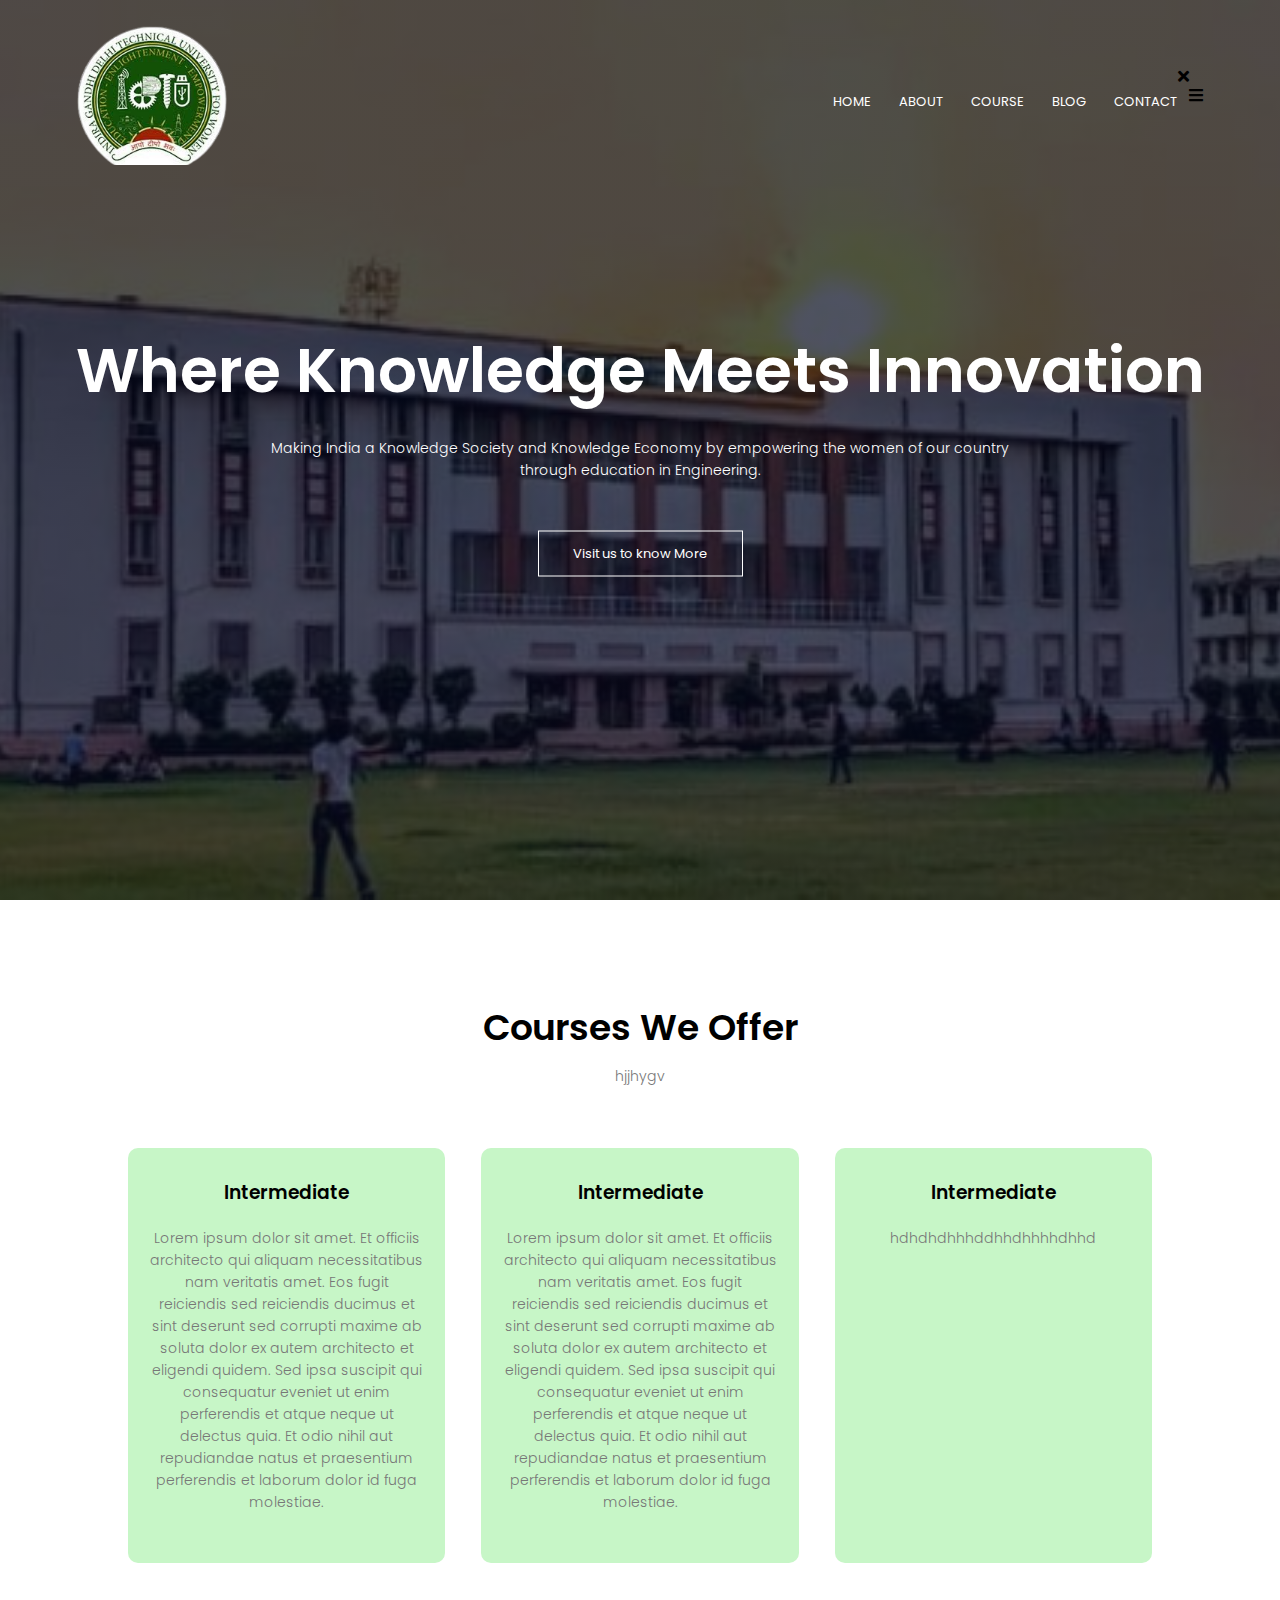
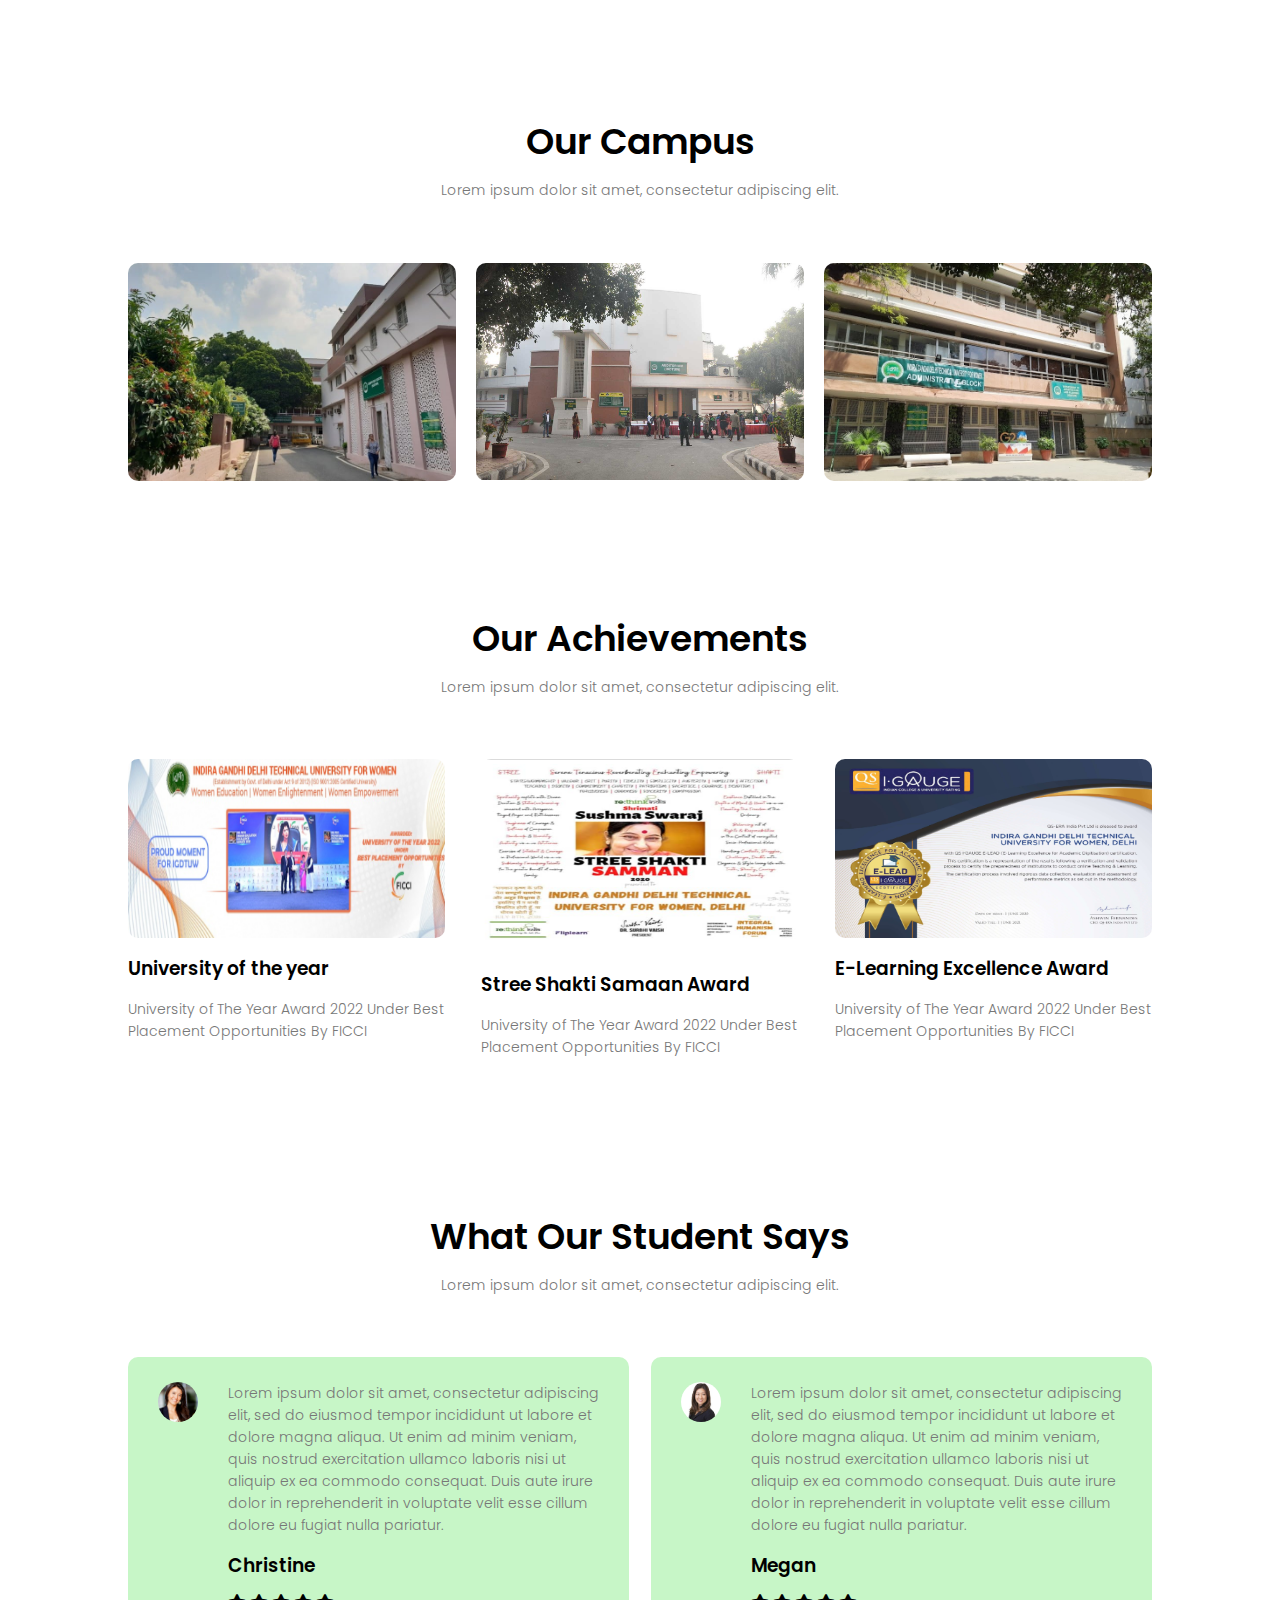
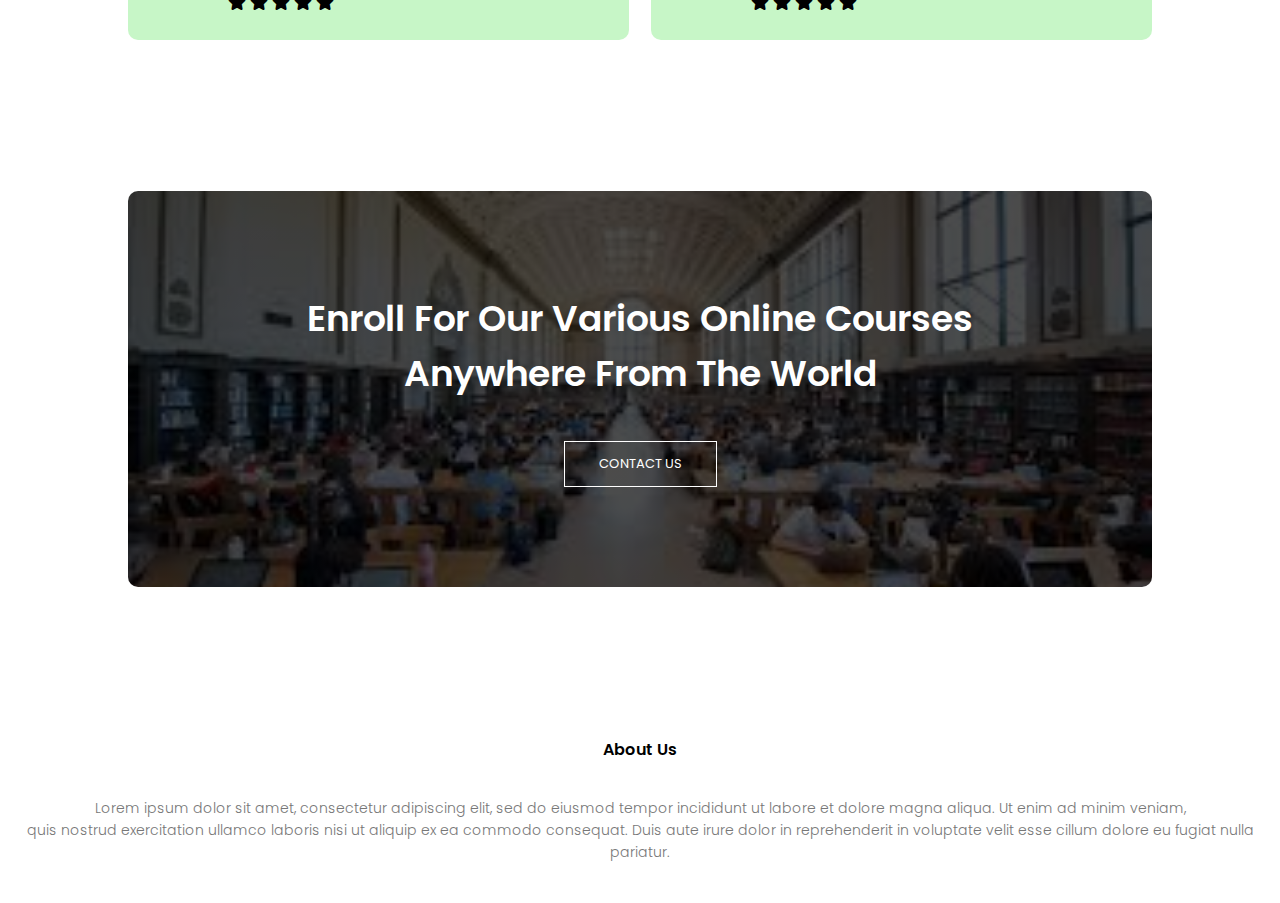
<file: index.html>
<html>
    <head>
        <meta name="viewport" content="with=device-width, initial-scale=1.0">
        <title>University website Design
        </title>
        <link rel="stylesheet" href="style.css">
        <link rel="preconnect" href="https://fonts.googleapis.com">
        
        <link rel="preconnect" href="https://fonts.gstatic.com" crossorigin>
        <link href="https://fonts.googleapis.com/css2?family=Poppins:wght@200;300;400;600;700&display=swap" rel="stylesheet">
        <link rel="stylesheet" href="https://use.fontawesome.com/releases/v5.0.7/css/all.css">
    </head>
    <body>
        <section class="header">
            <nav>
                <a href="index.html"><img src="images/logo-removebg-preview.png"></a>
                <div class="nav-links" id="navLinks">
                    <i class="fa fa-times" onclick="hideMenu()" ></i>
                    <ul>
                        <li><a href="">HOME</a></li>
                        <li><a href="">ABOUT</a></li>
                        <li><a href="">COURSE</a></li>
                        <li><a href="">BLOG</a></li> 
                        <li><a href="">CONTACT</a></li> 
                    </ul>
                </div>
                <i class="fa fa-bars" onclick="showMenu()" ></i>
            </nav>
            <div class="text-box">
                <h1>Where Knowledge Meets Innovation</h1>
                <p>Making India a Knowledge Society and Knowledge Economy by empowering the women of our country <br>through education in Engineering. </p>
                <a href="" class="hero-btn">Visit us to know More</a>
            </div>
        </section>

        <!-----course---------->
        <section class="course">
            <h1>Courses We Offer</h1>
            <p>hjjhygv</p>

            <div class="row">
                <div class="course-col">
                 <h3>Intermediate</h3>  
                 <p>Lorem ipsum dolor sit amet. Et officiis architecto qui aliquam necessitatibus nam veritatis amet. Eos fugit reiciendis sed reiciendis ducimus et sint deserunt sed corrupti maxime ab soluta dolor ex autem architecto et eligendi quidem. Sed ipsa suscipit qui consequatur eveniet ut enim perferendis et atque neque ut delectus quia. Et odio nihil aut repudiandae natus et praesentium perferendis et laborum dolor id fuga molestiae.</p> 
                </div>

                <div class="course-col">
                    <h3>Intermediate</h3>  
                 <p>Lorem ipsum dolor sit amet. Et officiis architecto qui aliquam necessitatibus nam veritatis amet. Eos fugit reiciendis sed reiciendis ducimus et sint deserunt sed corrupti maxime ab soluta dolor ex autem architecto et eligendi quidem. Sed ipsa suscipit qui consequatur eveniet ut enim perferendis et atque neque ut delectus quia. Et odio nihil aut repudiandae natus et praesentium perferendis et laborum dolor id fuga molestiae.</p> 
                    <p></p> 
                   </div>

                <div class="course-col">
                    <h3>Intermediate</h3>  
                    <p>hdhdhdhhhddhhdhhhhdhhd</p> 
                   </div>
                
            </div>
        </section>

        <!------campus----------------->
        <section class="campus">
            <h1> Our Campus</h1>
            <p>Lorem ipsum dolor sit amet, consectetur adipiscing elit.</p>

            <div class="row">
                <div class="campus-col">
                    <img src="images/campus1.jpg">
                    <div class="layer">
                        <h3>COMPUTER CENTRE</h3>
                    </div>
                </div>
                <div class="campus-col">
                    <img src="images/82.jpeg">
                    <div class="layer">
                        <h3>AUDITORIUM</h3>
                    </div>
                </div>
                <div class="campus-col">
                    <img src="images/Administrative.jpg">
                    <div class="layer">
                        <h3>ADMINISTRATIVE BLOCK</h3>
                    </div>
                </div>
            </div>
     </section>
     <!----achievements----->
     <section class="achievements">
        <h1> Our Achievements</h1>
        <p>Lorem ipsum dolor sit amet, consectetur adipiscing elit.</p>
        <div class="row">
            <div class="achievements-col">
                <img src="images/Screenshot 2023-12-28 134759.png">
                <h3>University of the year</h3>
                <p>University of The Year Award 2022 Under Best Placement Opportunities By FICCI </p>
            </div>
            <div class="achievements-col">
                <img src="images/Screenshot 2023-12-28 134817.png">
                <h3>Stree Shakti Samaan Award</h3>
                <p>University of The Year Award 2022 Under Best Placement Opportunities By FICCI </p>
            </div>
            <div class="achievements-col">
                <img src="images/Screenshot 2023-12-28 134841.png">
                <h3>E-Learning Excellence Award</h3>
                <p>University of The Year Award 2022 Under Best Placement Opportunities By FICCI </p>
            </div>
        </div>
     </section>
     <!--------testimonials------->
     <section class="testimonials">
        <h1> What Our Student Says</h1>
        <p>Lorem ipsum dolor sit amet, consectetur adipiscing elit.</p>

        <div class="row">
            <div class="testimonial-col">
              <img src="images/image1.jpg">
              <div>
                <p>Lorem ipsum dolor sit amet, consectetur adipiscing elit, sed do eiusmod tempor incididunt ut labore et dolore magna aliqua. Ut enim ad minim veniam, quis nostrud exercitation ullamco laboris nisi ut aliquip ex ea commodo consequat. Duis aute irure dolor in reprehenderit in voluptate velit esse cillum dolore eu fugiat nulla pariatur.</p>
                <h3>Christine</h3>
                <i class="fa fa-star" ></i>
                <i class="fa fa-star" ></i>
                <i class="fa fa-star" ></i>
                <i class="fa fa-star" ></i>
                <i class="fa fa-star" ></i>
              </div>
            </div>
            <div class="testimonial-col">
                <img src="images/image2.jpeg">
                <div>
                  <p>Lorem ipsum dolor sit amet, consectetur adipiscing elit, sed do eiusmod tempor incididunt ut labore et dolore magna aliqua. Ut enim ad minim veniam, quis nostrud exercitation ullamco laboris nisi ut aliquip ex ea commodo consequat. Duis aute irure dolor in reprehenderit in voluptate velit esse cillum dolore eu fugiat nulla pariatur.</p>
                  <h3>Megan</h3>
                  <i class="fa fa-star" ></i>
                  <i class="fa fa-star" ></i>
                  <i class="fa fa-star" ></i>
                  <i class="fa fa-star" ></i>
                  <i class="fa fa-star" ></i>
                </div>
              </div>
        </div>
     </section>

     <!------Call to action---->
     <section class="cta">
        <h1>Enroll For Our Various Online Courses<br> Anywhere From The World</h1>
        <a href=""class="hero-btn">CONTACT US</a>
     </section>


     <section class="footer">
        <h4>About Us</h4>
        <p>Lorem ipsum dolor sit amet, consectetur adipiscing elit, sed do eiusmod tempor incididunt ut labore et dolore magna aliqua. Ut enim ad minim veniam,<br>  quis nostrud exercitation ullamco laboris nisi ut aliquip ex ea commodo consequat. Duis aute irure dolor in reprehenderit in voluptate velit esse cillum dolore eu fugiat nulla pariatur.</p>
     </section>



        <!--------javascript for Toggle menu----->
        <script>
            var navLinks= document.getElementById("navLinks");
            function showMenu(){
                navLinks.style.right="0";
            }
            function hideMenu(){
                navLinks.style.right="-200px";
            }
                
            
        </script>
    </body>
</html>
</file>
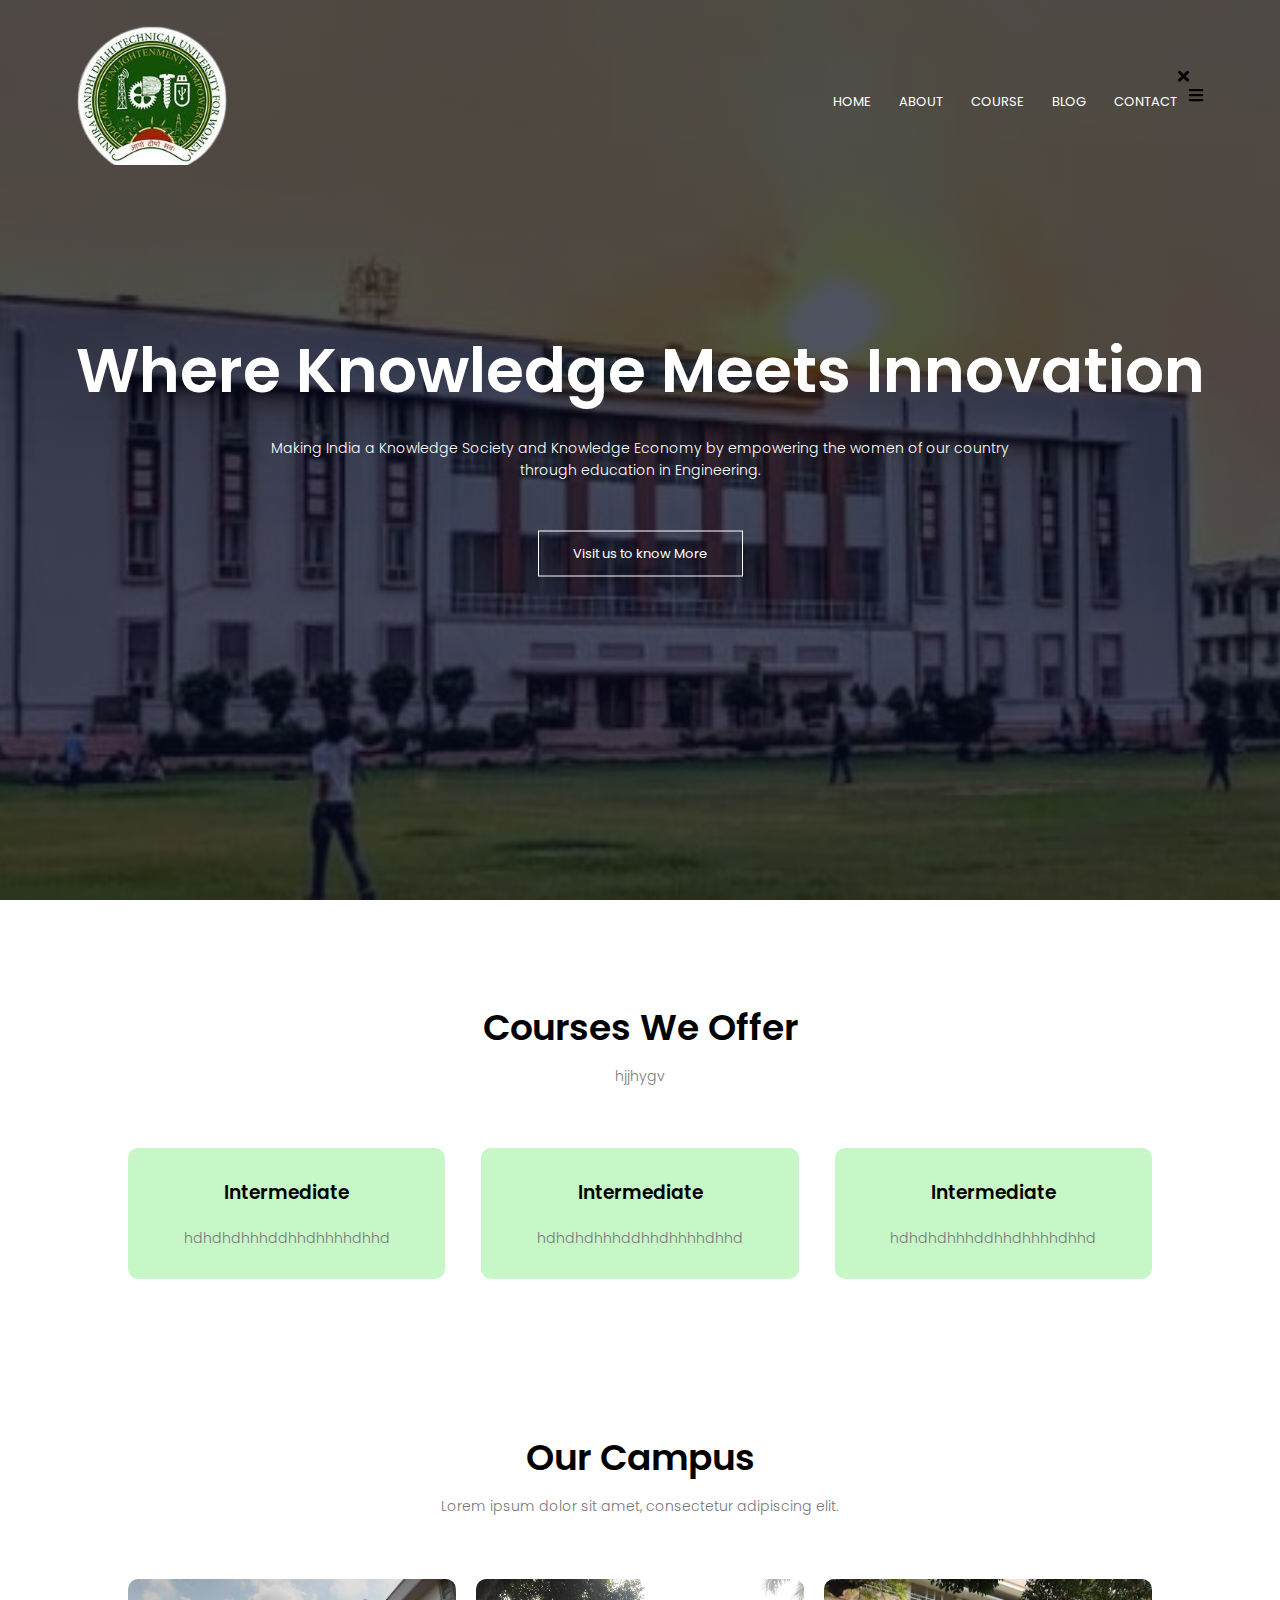
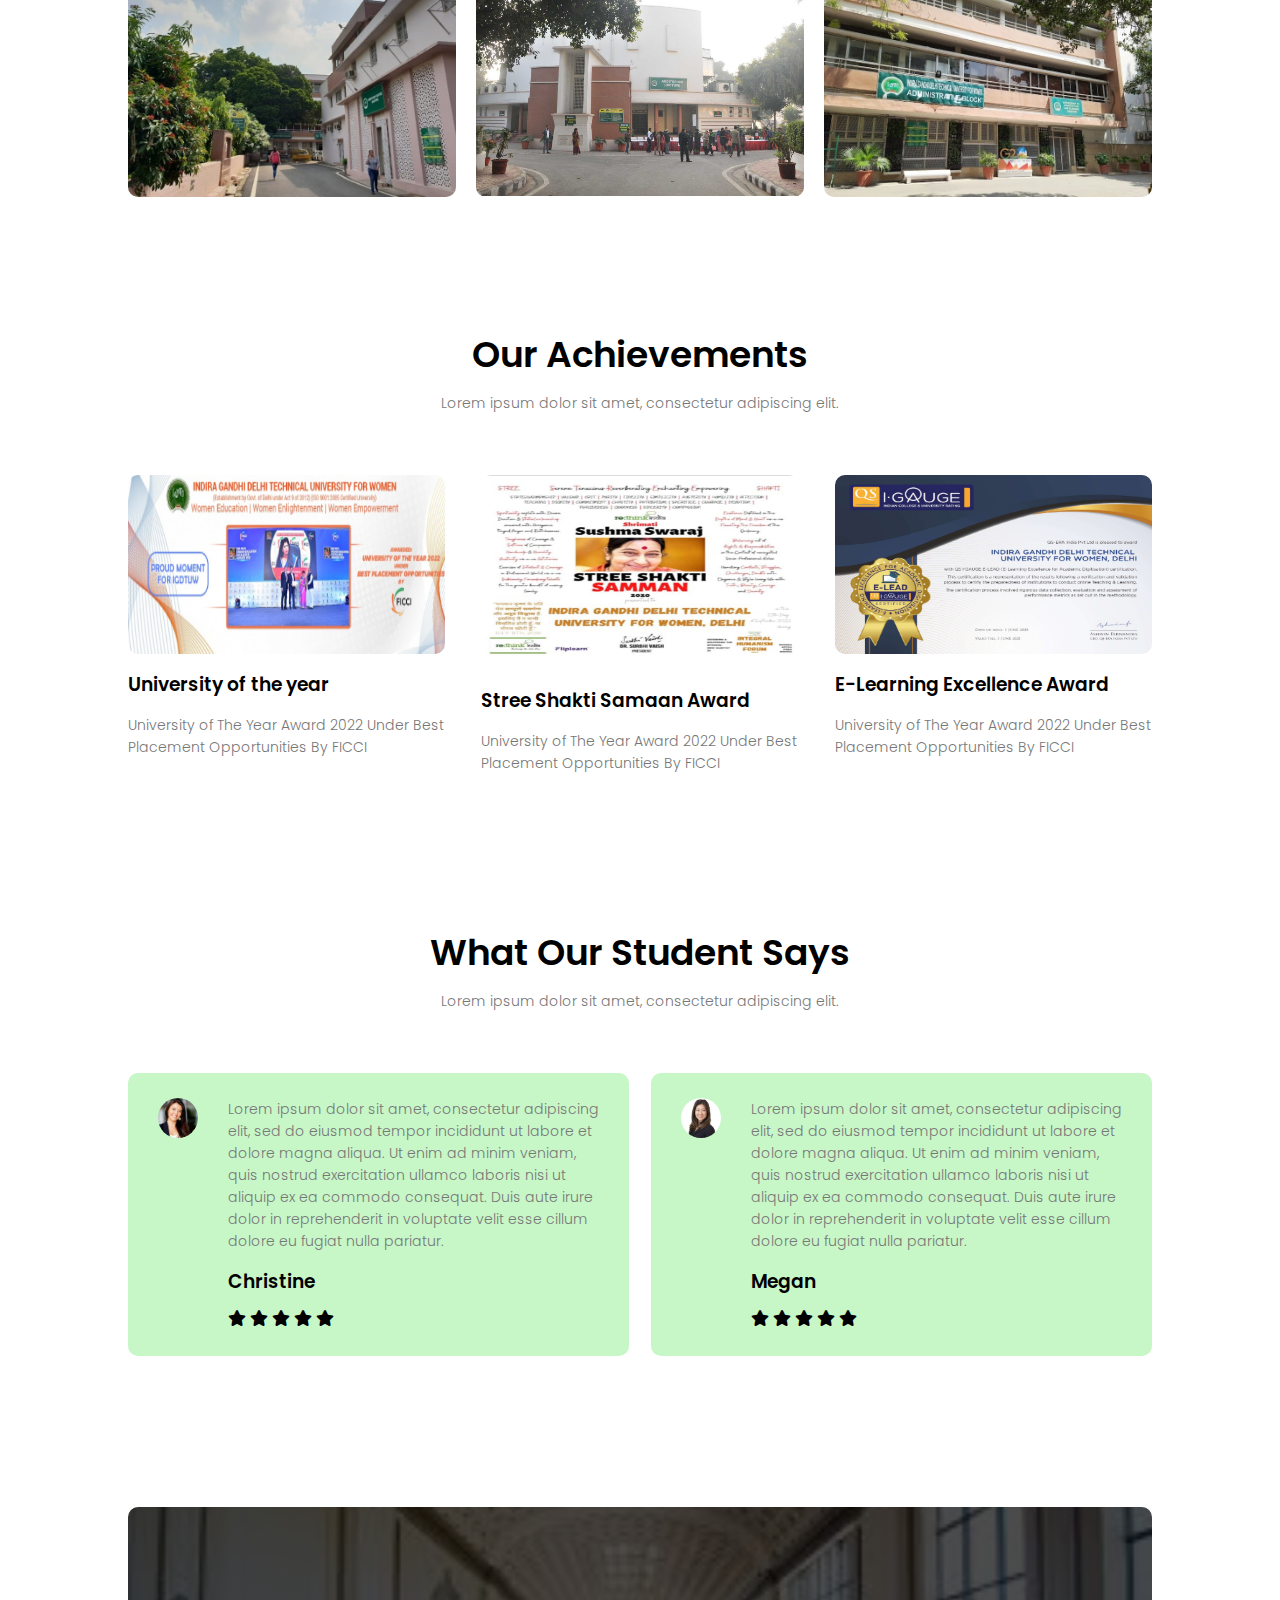
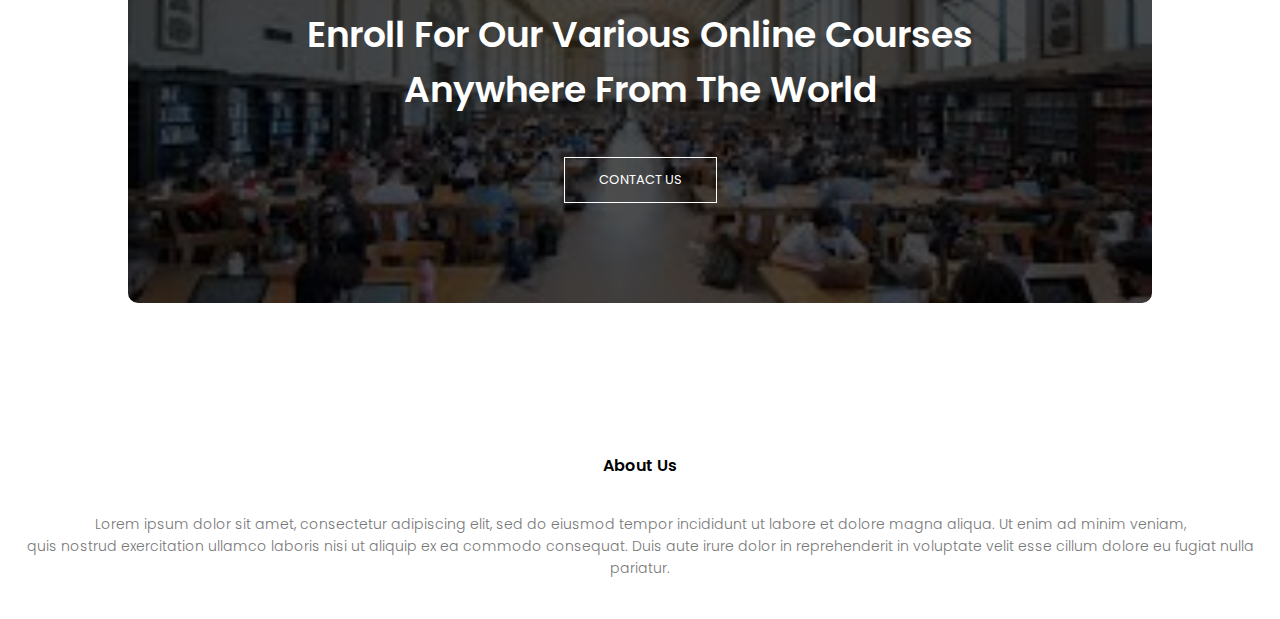
<file: text.html>
<html>
    <head>
        <meta name="viewport" content="with=device-width, initial-scale=1.0">
        <title>University website Design
        </title>
        <link rel="stylesheet" href="style.css">
        <link rel="preconnect" href="https://fonts.googleapis.com">
        
        <link rel="preconnect" href="https://fonts.gstatic.com" crossorigin>
        <link href="https://fonts.googleapis.com/css2?family=Poppins:wght@200;300;400;600;700&display=swap" rel="stylesheet">
        <link rel="stylesheet" href="https://use.fontawesome.com/releases/v5.0.7/css/all.css">
    </head>
    <body>
        <section class="header">
            <nav>
                <a href="index.html"><img src="images/logo-removebg-preview.png"></a>
                <div class="nav-links" id="navLinks">
                    <i class="fa fa-times" onclick="hideMenu()" ></i>
                    <ul>
                        <li><a href="">HOME</a></li>
                        <li><a href="">ABOUT</a></li>
                        <li><a href="">COURSE</a></li>
                        <li><a href="">BLOG</a></li> 
                        <li><a href="">CONTACT</a></li> 
                    </ul>
                </div>
                <i class="fa fa-bars" onclick="showMenu()" ></i>
            </nav>
            <div class="text-box">
                <h1>Where Knowledge Meets Innovation</h1>
                <p>Making India a Knowledge Society and Knowledge Economy by empowering the women of our country <br>through education in Engineering. </p>
                <a href="" class="hero-btn">Visit us to know More</a>
            </div>
        </section>

        <!-----course---------->
        <section class="course">
            <h1>Courses We Offer</h1>
            <p>hjjhygv</p>

            <div class="row">
                <div class="course-col">
                 <h3>Intermediate</h3>  
                 <p>hdhdhdhhhddhhdhhhhdhhd</p> 
                </div>

                <div class="course-col">
                    <h3>Intermediate</h3>  
                    <p>hdhdhdhhhddhhdhhhhdhhd</p> 
                   </div>

                <div class="course-col">
                    <h3>Intermediate</h3>  
                    <p>hdhdhdhhhddhhdhhhhdhhd</p> 
                   </div>
                
            </div>
        </section>

        <!------campus----------------->
        <section class="campus">
            <h1> Our Campus</h1>
            <p>Lorem ipsum dolor sit amet, consectetur adipiscing elit.</p>

            <div class="row">
                <div class="campus-col">
                    <img src="images/campus1.jpg">
                    <div class="layer">
                        <h3>COMPUTER CENTRE</h3>
                    </div>
                </div>
                <div class="campus-col">
                    <img src="images/82.jpeg">
                    <div class="layer">
                        <h3>AUDITORIUM</h3>
                    </div>
                </div>
                <div class="campus-col">
                    <img src="images/Administrative.jpg">
                    <div class="layer">
                        <h3>ADMINISTRATIVE BLOCK</h3>
                    </div>
                </div>
            </div>
     </section>
     <!----achievements----->
     <section class="achievements">
        <h1> Our Achievements</h1>
        <p>Lorem ipsum dolor sit amet, consectetur adipiscing elit.</p>
        <div class="row">
            <div class="achievements-col">
                <img src="images/Screenshot 2023-12-28 134759.png">
                <h3>University of the year</h3>
                <p>University of The Year Award 2022 Under Best Placement Opportunities By FICCI </p>
            </div>
            <div class="achievements-col">
                <img src="images/Screenshot 2023-12-28 134817.png">
                <h3>Stree Shakti Samaan Award</h3>
                <p>University of The Year Award 2022 Under Best Placement Opportunities By FICCI </p>
            </div>
            <div class="achievements-col">
                <img src="images/Screenshot 2023-12-28 134841.png">
                <h3>E-Learning Excellence Award</h3>
                <p>University of The Year Award 2022 Under Best Placement Opportunities By FICCI </p>
            </div>
        </div>
     </section>
     <!--------testimonials------->
     <section class="testimonials">
        <h1> What Our Student Says</h1>
        <p>Lorem ipsum dolor sit amet, consectetur adipiscing elit.</p>

        <div class="row">
            <div class="testimonial-col">
              <img src="images/image1.jpg">
              <div>
                <p>Lorem ipsum dolor sit amet, consectetur adipiscing elit, sed do eiusmod tempor incididunt ut labore et dolore magna aliqua. Ut enim ad minim veniam, quis nostrud exercitation ullamco laboris nisi ut aliquip ex ea commodo consequat. Duis aute irure dolor in reprehenderit in voluptate velit esse cillum dolore eu fugiat nulla pariatur.</p>
                <h3>Christine</h3>
                <i class="fa fa-star" ></i>
                <i class="fa fa-star" ></i>
                <i class="fa fa-star" ></i>
                <i class="fa fa-star" ></i>
                <i class="fa fa-star" ></i>
              </div>
            </div>
            <div class="testimonial-col">
                <img src="images/image2.jpeg">
                <div>
                  <p>Lorem ipsum dolor sit amet, consectetur adipiscing elit, sed do eiusmod tempor incididunt ut labore et dolore magna aliqua. Ut enim ad minim veniam, quis nostrud exercitation ullamco laboris nisi ut aliquip ex ea commodo consequat. Duis aute irure dolor in reprehenderit in voluptate velit esse cillum dolore eu fugiat nulla pariatur.</p>
                  <h3>Megan</h3>
                  <i class="fa fa-star" ></i>
                  <i class="fa fa-star" ></i>
                  <i class="fa fa-star" ></i>
                  <i class="fa fa-star" ></i>
                  <i class="fa fa-star" ></i>
                </div>
              </div>
        </div>
     </section>

     <!------Call to action---->
     <section class="cta">
        <h1>Enroll For Our Various Online Courses<br> Anywhere From The World</h1>
        <a href=""class="hero-btn">CONTACT US</a>
     </section>


     <section class="footer">
        <h4>About Us</h4>
        <p>Lorem ipsum dolor sit amet, consectetur adipiscing elit, sed do eiusmod tempor incididunt ut labore et dolore magna aliqua. Ut enim ad minim veniam,<br>  quis nostrud exercitation ullamco laboris nisi ut aliquip ex ea commodo consequat. Duis aute irure dolor in reprehenderit in voluptate velit esse cillum dolore eu fugiat nulla pariatur.</p>
     </section>



        <!--------javascript for Toggle menu----->
        <script>
            var navLinks= document.getElementById("navLinks");
            function showMenu(){
                navLinks.style.right="0";
            }
            function hideMenu(){
                navLinks.style.right="-200px";
            }
                
            
        </script>
    </body>
</html>
</file>
<file: style.css>
*{
    margin:0;
    padding:0;
    font-family: 'Poppins', sans-serif;
}
.header{
    min-height: 100vh;
    width: 100%;
    background-image: linear-gradient(rgba(4,9,30,0.7),rgba(4,9,30,0.7)),url(images/indiragandhi.jpeg);
    background-position: center;
    background-size:cover;
    position:relative;
}
nav{
    display: flex;
    padding:2% 6%;
    justify-content: space-between;
    align-items: center;
} 
nav img{
    width: 150px;
}
.nav-links{
    flex:1;
    text-align: right;
}
.nav-links ul li{
    list-style: none;
    display: inline-block;
    padding: 8px 12px;
    position: relative;
}
.nav-links ul li a{
    color: #fff;
    text-decoration: none;
    font-size: 13px;
}
.nav-links ul li::after{
    content: '';
    width: 0%;
    height: 2px;
    background: #f44336;
    display: block;
    margin: auto;
    transition:0.5s
}
.nav-links ul li:hover::after{
    width: 100%;
}
.text-box{
    width: 90%;
    color: #fff;
    position: absolute;
    top: 50%;
    left:50%;
    transform: translate(-50%,-50%);
    text-align: center;
}
.text-box h1{
    font-size: 62px;

}
.text-box p{
    margin: 10px 0 40px;
    font-size: 14px;
    color:#fff;
}
.hero-btn{
    display: inline-block;
    text-decoration: none;
    color: #fff;
    border: 1px solid #fff;
    padding: 12px 34px;
    font-size: 13px;
    background: transparent;
    position: relative;
    cursor: pointer;
}
.hero-btn:hover{
    border: 1px solid #f44336;
    background: #f44336;
    transition: 1s;
}
nav.fa{
    display:none;
}
@media(max-width: 700px){
    .text-box h1{
        font-size: 20px;
    }
    .nav-links ul li{
        display: block;
    }
    .nav-links{
        position: absolute;
        background: #f44336;
        height: 100vh;
        width: 200px;
        top:0;
        right: -200px;
        text-align: left;
        z-index: 2; 
        transition: 1s;
    }
    nav.fa{
        display: block;
        color: #fff;
        margin: 10px;
        font-size: 22px;
        cursor: pointer;
    }
    .nav-links ul{
        padding: 30px;

    }
}
/*------course------*/
.course{
    width: 80%;
    margin: auto;
    text-align: center;
    padding-top: 100px;
}
h1{
    font-size: 36px;
    font-weight: 600;
}
p{
    color:#777;
    font-size: 14px;
    font-weight:300;
    line-height: 22px;
    padding: 10px;
}
.row{
    margin-top: 5%;
    display: flex;
    justify-content: space-between;
}
.course-col{
    flex-basis: 31%;
    background: #C7F6C7;
    border-radius: 10px;
    margin-bottom: 5%;
    padding: 20px 12px;
    box-sizing: border-box;
    transition: 0.5s;
}
h3{
    text-align: center;
    font-weight: 600;
    margin: 10px 0;
}
.course-col:hover{
    box-shadow: 0 0 20px 0px rgba(0,0,0,0.2);
}
@media(max-width: 700px){
    .row{
        flex-direction: column;
    }
}

.campus{
    width: 80%;
    margin: auto;
    text-align: center;
    padding-top: 100px;
}
.campus-col{
    flex-basis: 32%;
    border-radius: 10px;
    margin-bottom: 30px;
    position: relative;
    overflow: hidden;
}
.campus-col img{
    width: 100%;
    display: block;
}
.layer{
    background: transparent;
    height: 100%;
    width: 100%;
    position: absolute;
    top: 0;
    left: 0;
    transition: 0.5s;

}
.layer:hover{
    background: rgba(144,238,144,0.7);

}
.layer h3{
    width: 100%;
    font-weight: 500;
    color: #fff;
    font-size: 26px;
    bottom: 0;
    left: 50%;
    transform: translateX(-50%);
    position: absolute;
    opacity: 0;
    transition: 0.5s;
}
.layer:hover h3{
    bottom: 49%;
    opacity: 1;
}

.achievements{
    width: 80%;
    margin: auto;
    text-align: center;
    padding-top: 100px;

}
.achievements-col{
    flex-basis: 31%;
    border-radius: 10px;
    margin-bottom: 5%;
    text-align: left;
}
.achievements-col img{
    width: 100%;
    border-radius:10px;
}
.achievements-col p{
    padding:0;
}
.achievements-col h3{
    margin-top: 16px;
    margin-bottom: 15px;
    text-align: left;
}

.testimonials{
    width: 80%;
    margin: auto;
    text-align: center;
    padding-top: 100px;


}
.testimonial-col{
    flex-basis: 44%;
    border-radius: 10px;
    margin-bottom: 5%;
    text-align: left;
    background:#C7F6C7;
    padding: 25px;
    cursor: pointer;
    display:flex;
}
.testimonial-col img{
    height: 40px;
    margin-left: 5px;
    margin-right: 30px;
    border-radius: 50%;

}
.testimonial-col p{
    padding:0;
}
.testimonial-col h3{
   margin-top: 15px;
   text-align: left;
}
.testimonial-col.fa{
    color: #008000;
}
@media(max-width: 700px){
    .testimonial-col img{
        
        margin-left: 0px;
        margin-right: 15px;
    }   
}

.cta{
    margin: 100px auto;
    width: 80%;
    background-image: linear-gradient(rgba(0,0,0,0.7), rgba(0,0,0,0.7)), url(images/image3.jpeg);
    background-position: center;
    background-size: cover;
    border-radius: 10px;
    text-align: center;
    padding: 100px 0;
}
.cta h1{
    color: #fff;
    margin-bottom: 40px ;
    padding: 0;
}
@media(max-width: 700px){
    .cta h1{
        
       font-size: 24px;
    }   
}

.footer{
    width: 100%;
    text-align: center;
    padding: 30px 0;
}
.footer h4{
    margin-bottom: 25px;
    margin-top: 20px;
    font-weight: 600;
}
</file>
